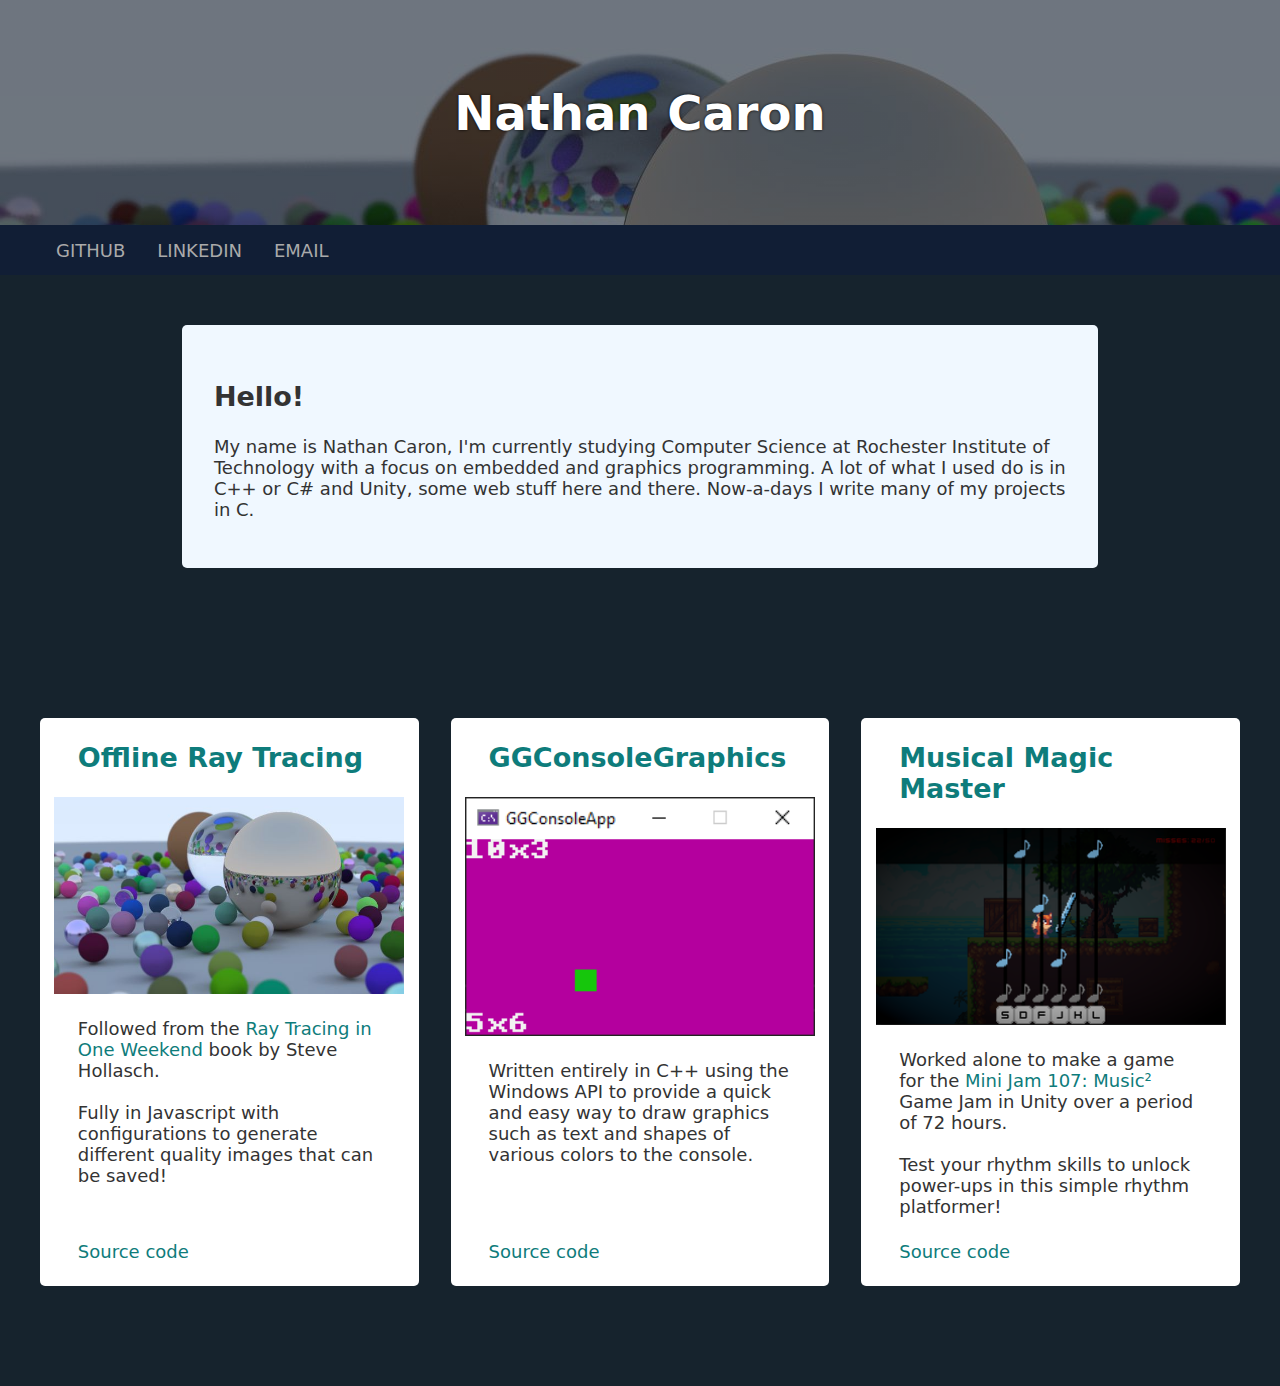
<file: index.html>
<!DOCTYPE html>
<html lang="en">

<head>
    <meta charset="UTF-8">
    <meta name="viewport" content="width=device-width, initial-scale=1.0">
    <title>Nathan's Homepage</title>

    <link rel="stylesheet" href="styles.css">
</head>

<body>
    <header id="banner">
        <h1>Nathan Caron</h1>
    </header>
    <nav>
        <div id="links">
            <a href="https://github.com/Schmutz02">Github</a>
            <a href="https://www.linkedin.com/in/npcaron/">LinkedIn</a>
            <a href="mailto:business@nathancaron.dev">Email</a>
        </div>
    </nav>
    <div class="container">
        <section class="text">
            <h2>Hello!</h2>
            <p>My name is Nathan Caron, I'm currently studying Computer Science at Rochester Institute of Technology with a focus
                on embedded and graphics programming. A lot of what I used do is in C++ or C# and Unity, some web stuff here and there. Now-a-days
                I write many of my projects in C.
            </p>
        </section>
    </div>
    <div class="container">
        <section class="gallery">
            <div class="card">
                <h2><a href="ray-tracing/">Offline Ray Tracing</a></h2>
                <img src="media/banner-small.jpg" alt="Many ray traced spheres with different materials">
                <p>Followed from the <a href="https://raytracing.github.io/books/RayTracingInOneWeekend.html">Ray
                        Tracing in One Weekend</a> book by Steve Hollasch.<br><br>Fully in Javascript with
                    configurations to generate different quality images that can be saved!
                </p>
                <p class="source-link"><a href="https://github.com/Schmutz02/schmutz02.github.io/tree/main/ray-tracing">Source code</a></p>
            </div>
            <div class="card">
                <h2><a href="https://github.com/Schmutz02/GGConsoleGraphics">GGConsoleGraphics</a></h2>
                <img src="media/console-graphics.png" alt="Windows terminal with text based graphics.">
                <p>Written entirely in C++ using the Windows API to provide a quick and easy way to draw graphics such
                    as text and shapes of various colors to the console.
                </p>
                <p class="source-link"><a href="https://github.com/Schmutz02/GGConsoleGraphics">Source code</a></p>
            </div>
            <div class="card">
                <h2><a href="https://schmutz02.itch.io/musical-magic-master">Musical Magic Master</a></h2>
                <img src="media/mmm.png" alt="Rhythm minigame screenshot.">
                <p>Worked alone to make a game for the <a
                        href="https://itch.io/jam/mini-jam-107-music/rate/1552804">Mini Jam 107: Music²</a> Game Jam in
                    Unity over a period of 72 hours.<br><br>Test your rhythm skills to unlock power-ups in this simple
                    rhythm platformer!
                </p>
                <p class="source-link"><a href="https://github.com/Schmutz02/Musical-Magic-Master">Source code</a></p>
            </div>
        </section>
    </div>
</body>

</html>
</file>
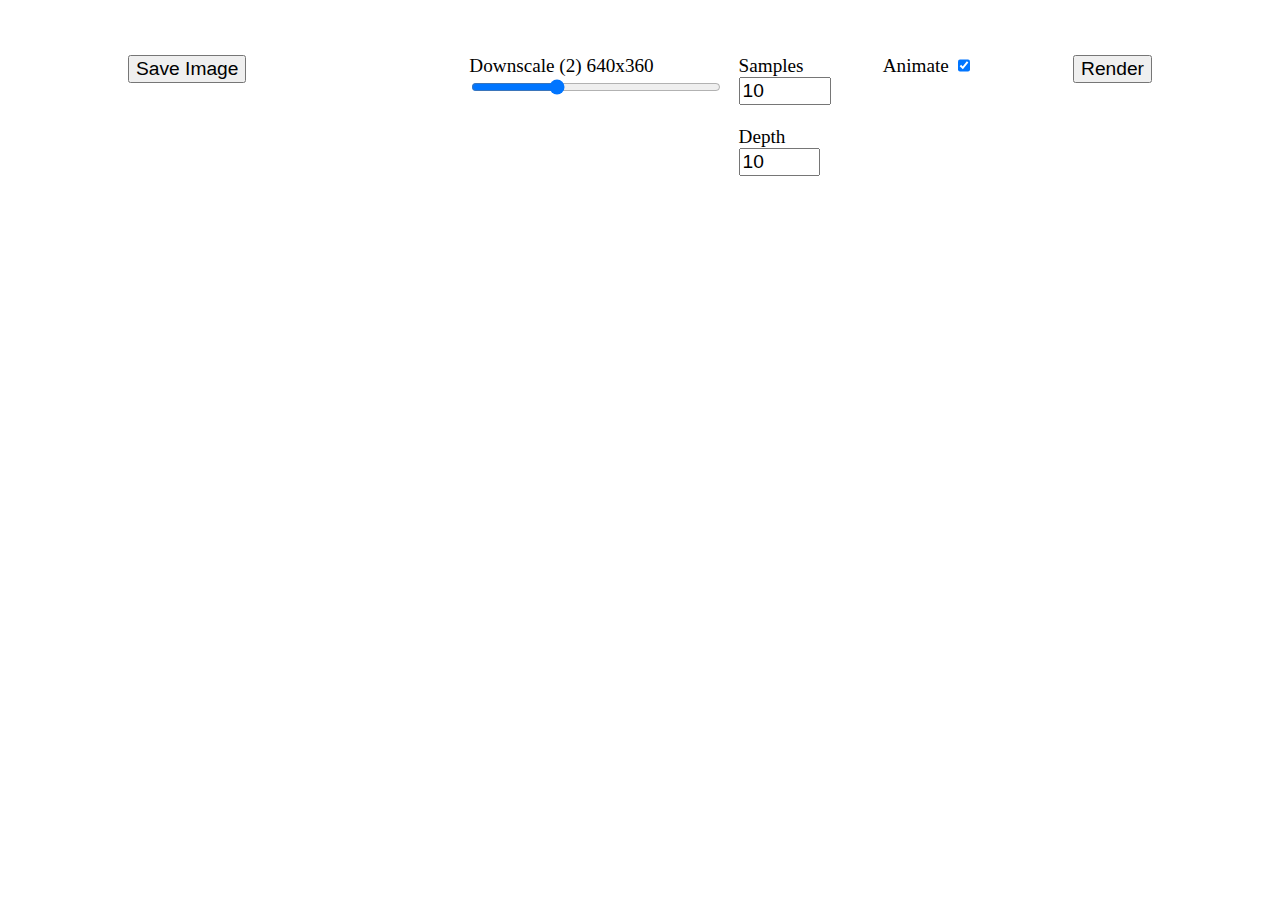
<file: ray-tracing/index.html>
<!DOCTYPE html>
<html lang="en">
<head>
    <meta charset="UTF-8">
    <meta name="viewport" content="width=device-width, initial-scale=1.0">
    <style>
        * {
            box-sizing: border-box;
            font-size: 1.5vw;
        }

        body {
            margin: 0;
        }

        main {
            width: 80%;
            max-width: 1280px;
            margin: 5vh auto 0 auto;
        }

        canvas {
            display: none;
            width: 100%;
        }

        #container {
            display: grid;
            grid-template-columns: 1fr 2fr;
        }

        #container>* {
            padding: 0.5rem 0;
        }

        #settings {
            display: grid;
            grid-template-columns: 2fr 1fr 1fr 1fr;
            grid-column-gap: 1rem;
        }

        #settings p {
            margin: 0;
        }

        .slider {
            background-color: #d3d3d3;
            width: 100%;
        }
    </style>
    <title>Offline Ray Tracing Demo</title>
</head>
<body>
    <main>
        <canvas id="mainCanvas" width="1280" height="720"></canvas>
        <div id="container">
            <div>
                <button id="saveButton" type="button">Save Image</button>
            </div>
            <div id="settings">
                <div>
                    <p id="scaleOutput">Downscale</p>
                    <input id="scale" type="range" min="0" max="3" value="1" class="slider">
                </div>
                <div>
                    <p>Samples</p>
                    <input id="samples" type="number" min="0" max="1000" value="10">
                    <hr style="visibility: hidden;">

                    <p>Depth</p>
                    <input id="depth" type="number" min="0" max="100" value="10">
                </div>
                <div>
                    <p style="display: inline;">Animate</p>
                    <input id="animate" type="checkbox" style="width: 1vw; height: 1vw;" checked>
                </div>
                <div style="margin-left: auto;">
                    <button id="renderButton" type="button">Render</button>
                </div>
            </div>
        </div>
    </main>
<script src="structures.js"></script>
<script src="script.js"></script>
</body>
</html>
</file>
<file: styles.css>
/* *********** */
/* Reset stuff */
/* *********** */
body {
    margin: 0;
}

*,
*::before,
*::after {
    box-sizing: border-box;
    font-family: system-ui, -apple-system, BlinkMacSystemFont, 'Segoe UI', Roboto, Oxygen, Ubuntu, Cantarell, 'Open Sans', 'Helvetica Neue', sans-serif;
}

p,
h1,
h2,
h3,
h4,
h5,
h6 {
    margin: 0;
}

p {
    margin-bottom: 1rem;
}

h2 {
    margin-bottom: 1.5rem;
    margin-top: 1.5rem;
}
/* *************** */
/* Reset stuff end */
/* *************** */

a {
    text-decoration: none;
}

a:link,
a:visited {
    color: #0E7C7B;
}

a:focus,
a:hover,
a:active {
    color: #17BEBB;
}

body {
    background-color: #16232d;
    color: #333;
    font-size: 18px;
}

#banner {
    background-image: linear-gradient(rgba(0, 0, 0, 0.5), rgba(0, 0, 0, 0.5)), url(media/banner.jpg);
    background-repeat: no-repeat;
    background-position: 50% 0;
    height: 25vmin;
    display: flex;
    justify-content: center;
    align-items: center;
    max-height: 300px;
    background-color: black;
}

#banner h1 {
    font-size: 3rem;
    color: white;
    text-shadow: 0 0 3px black;
    margin: 0;
}

.container {
    padding: 50px 1rem 100px 1rem;
}

nav {
    background-color: #111E35;
    font-weight: 500;
    text-transform: uppercase;
}

nav a:link,
nav a:visited {
    color: #aaa;
}

nav a:focus,
nav a:hover,
nav a:active {
    color: #555;
}

#links {
    height: 50px;
    display: flex;
    align-items: center;
    max-width: 1200px;
    margin: 0 auto;
    gap: 2rem;
    padding: 0 1rem;
}

#links > a {
    display: block;
}

.text {
    max-width: 80ch;
    margin: 0 auto;
    border-radius: 5px;
    background-color: aliceblue;
    padding: 2rem;
}

.gallery {
    display: flex;
    flex-wrap: wrap;
    justify-content: center;
    gap: 2rem;
    max-width: 1200px;
    margin: 0 auto;
}

.gallery .card {
    border-radius: 5px;
    background-color: white;
    min-height: 300px;
    max-width: 80ch;
    flex: 1 1 350px;
    display: flex;
    flex-direction: column;
}

.gallery .card > * {
    margin-bottom: 1.5rem;
    padding: 0 10%;
}

.gallery .card .source-link {
    margin-top: auto;
}

.gallery .card img {
    width: 100%;
    max-width: 350px;
    display: block;
    margin-left: auto;
    margin-right: auto;
    padding: 0;
}

@media (max-width: 500px) {
    #banner h1 {
        font-size: 2em;
    }
}
</file>
